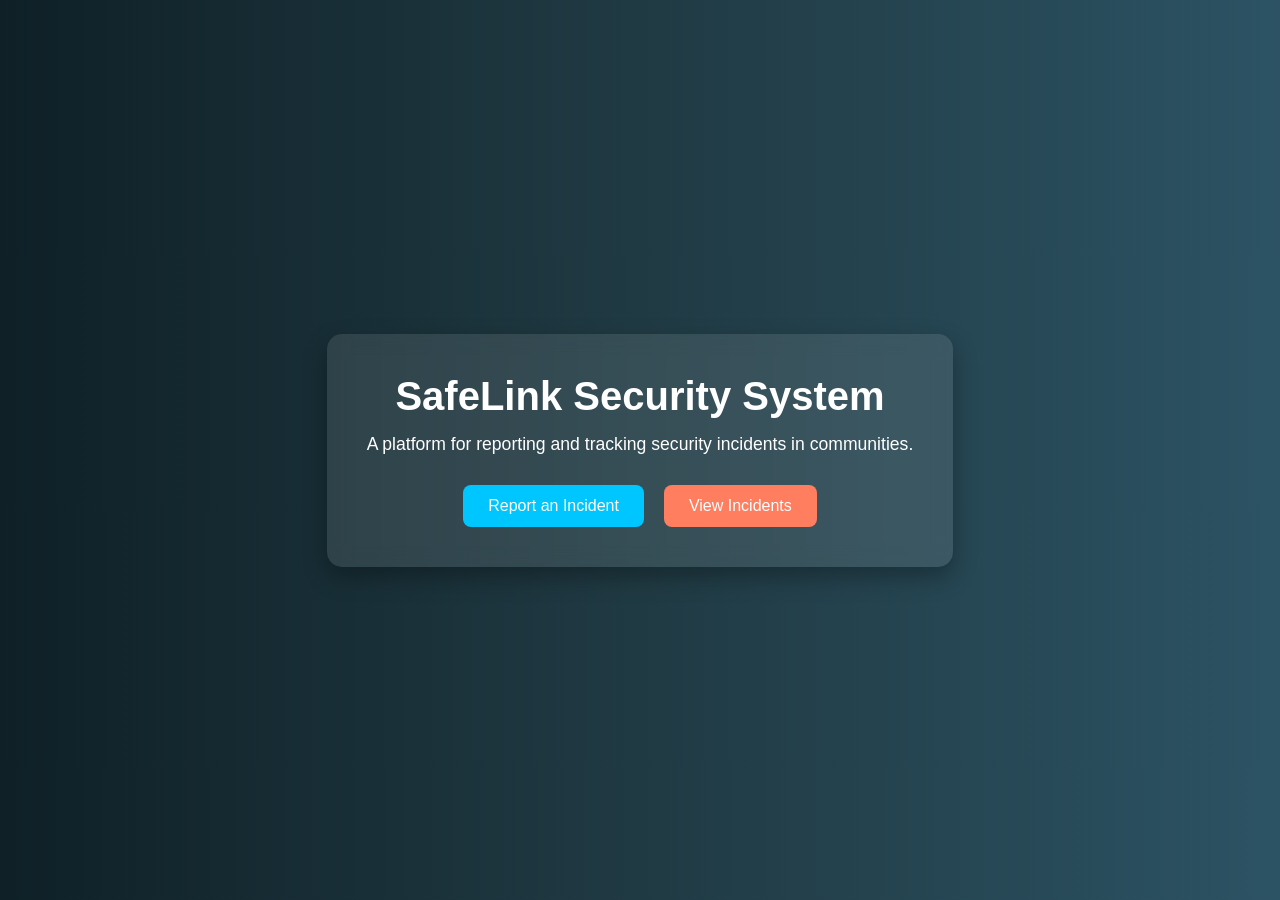
<file: index.html>
<!DOCTYPE html>
<html>
<head>
    <title>SafeLink Security System</title>
    <!--link rel="stylesheet" href="css/style.css"-->
    <style>
      /* Reset some default styles */
* {
    margin: 0;
    padding: 0;
    box-sizing: border-box;
}

/* Body styling */
body {
    font-family: Arial, Helvetica, sans-serif;
    background: linear-gradient(to right, #0f2027, #203a43, #2c5364);
    height: 100vh;
    display: flex;
    justify-content: center;
    align-items: center;
    color: #fff;
}

/* Container */
.container {
    text-align: center;
    background: rgba(255, 255, 255, 0.1);
    padding: 40px;
    border-radius: 15px;
    backdrop-filter: blur(10px);
    box-shadow: 0 10px 25px rgba(0, 0, 0, 0.3);
}

/* Heading */
h1 {
    font-size: 2.5em;
    margin-bottom: 15px;
}

/* Paragraph */
p {
    font-size: 1.1em;
    margin-bottom: 30px;
}

/* Buttons container */
.buttons {
    display: flex;
    justify-content: center;
    gap: 20px;
}

/* Button styles */
.btn {
    padding: 12px 25px;
    font-size: 16px;
    border: none;
    border-radius: 8px;
    cursor: pointer;
    background: #00c6ff;
    color: #fff;
    transition: 0.3s ease;
}

/* Secondary button */
.btn.secondary {
    background: #ff7e5f;
}

/* Hover effects */
.btn:hover {
    transform: scale(1.05);
    opacity: 0.9;
}

/* Mobile responsiveness */
@media (max-width: 600px) {
    .buttons {
        flex-direction: column;
    }

    .btn {
        width: 100%;
    }
}
    </style>
</head>

<body>

    <div class="container">
        <h1>SafeLink Security System</h1>
        <p>A platform for reporting and tracking security incidents in communities.</p>

        <div class="buttons">
            <a href="dashboard.html">
                <button class="btn">Report an Incident</button>
            </a>

            <a href="report.html">
                <button class="btn secondary">View Incidents</button>
            </a>
        </div>
    </div>

</body>
</html>
</file>
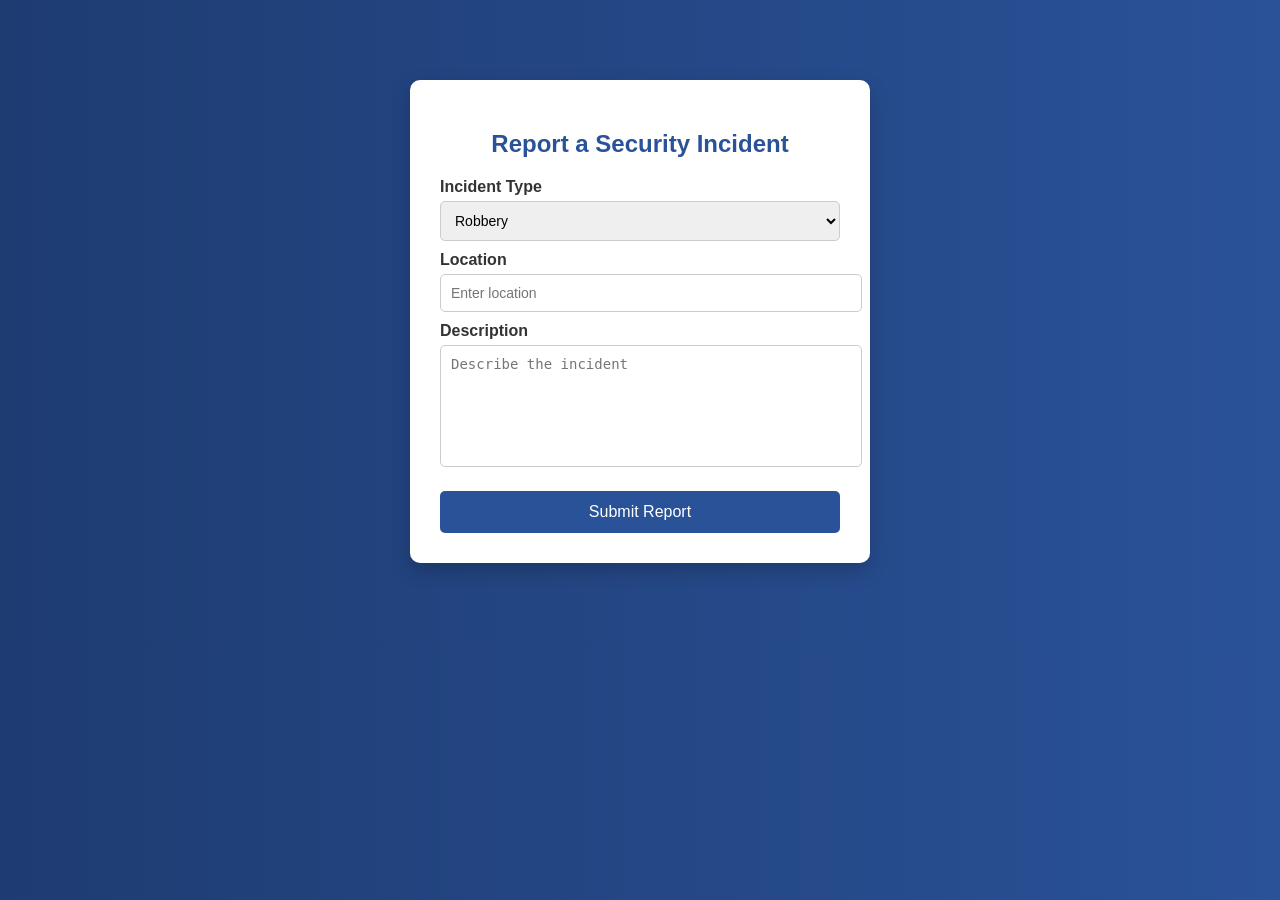
<file: dashboard.html>
<!DOCTYPE html>
<html>
<head>
<title>Report Incident</title>
<!--link rel="stylesheet" href="css/style.css"-->
<style>
  /* General Page Styling */
body {
    font-family: Arial, sans-serif;
    background: linear-gradient(to right, #1e3c72, #2a5298);
    margin: 0;
    padding: 0;
}

/* Container */
.container {
    width: 400px;
    margin: 80px auto;
    background: #ffffff;
    padding: 30px;
    border-radius: 10px;
    box-shadow: 0 8px 20px rgba(0, 0, 0, 0.2);
}

/* Heading */
h2 {
    text-align: center;
    color: #2a5298;
    margin-bottom: 20px;
}

/* Labels */
label {
    display: block;
    margin-top: 10px;
    font-weight: bold;
    color: #333;
}

/* Inputs, Select & Textarea */
input,
select,
textarea {
    width: 100%;
    padding: 10px;
    margin-top: 5px;
    border: 1px solid #ccc;
    border-radius: 5px;
    font-size: 14px;
}

/* Textarea Resize */
textarea {
    height: 100px;
    resize: none;
}

/* Button */
button {
    width: 100%;
    margin-top: 20px;
    padding: 12px;
    background: #2a5298;
    color: #fff;
    border: none;
    border-radius: 5px;
    font-size: 16px;
    cursor: pointer;
    transition: 0.3s;
}

/* Button Hover */
button:hover {
    background: #1e3c72;
}

/* Input Focus Effect */
input:focus,
select:focus,
textarea:focus {
    border-color: #2a5298;
    outline: none;
    box-shadow: 0 0 5px rgba(42, 82, 152, 0.5);
}
</style>
</head>

<body>

<div class="container">
    <h2>Report a Security Incident</h2>

    <form>
        <label>Incident Type</label>
        <select>
            <option>Robbery</option>
            <option>Kidnapping</option>
            <option>Violence</option>
            <option>Other</option>
        </select>

        <label>Location</label>
        <input type="text" placeholder="Enter location">

        <label>Description</label>
        <textarea placeholder="Describe the incident"></textarea>

        <button type="submit">Submit Report</button>
    </form>
</div>

</body>
  </html>
</file>
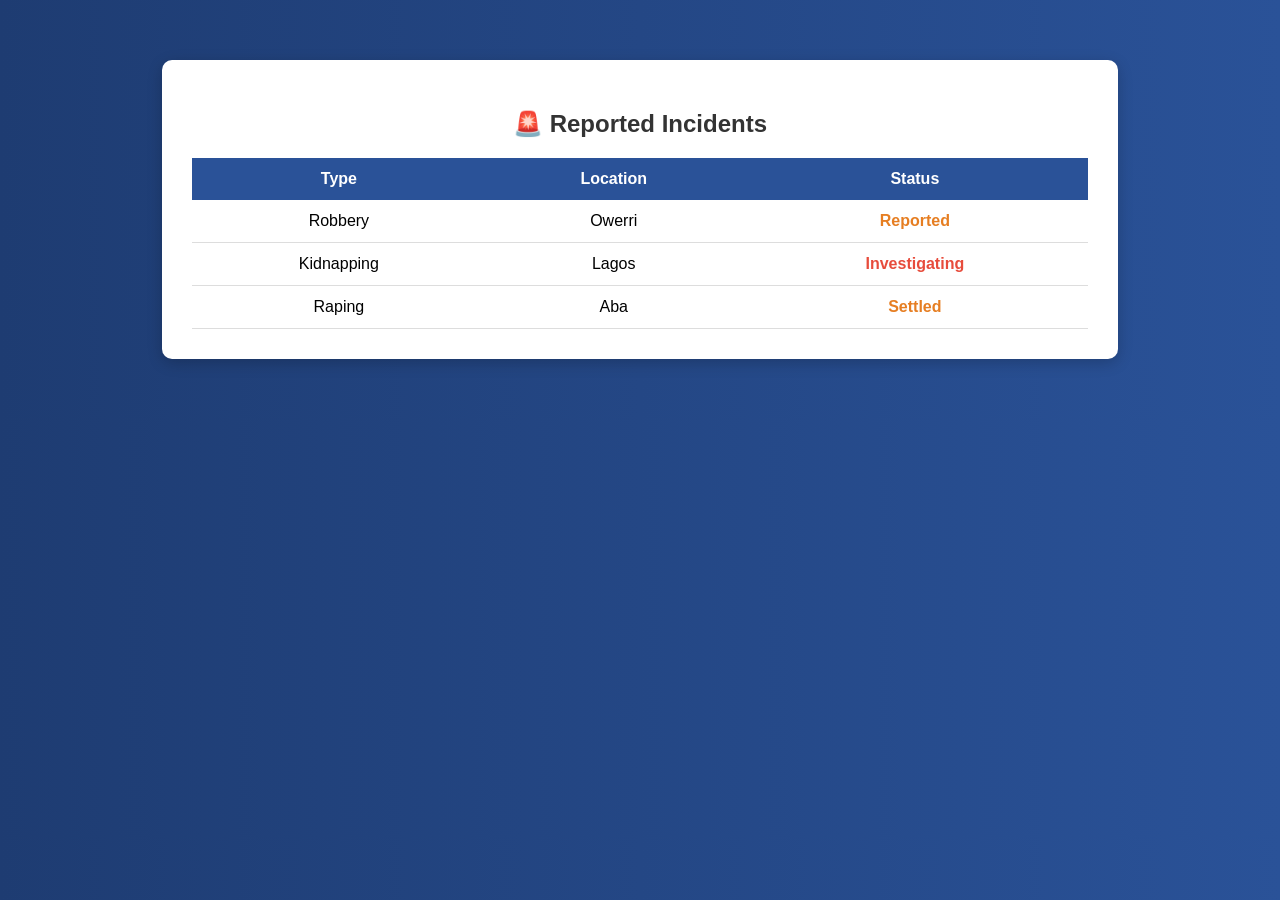
<file: report.html>
<!DOCTYPE html>
<html>
<head>
<title>Incident Dashboard</title>
<!--link rel="stylesheet" href="css/style.css"-->
<style>
  /* General page styling */
body {
    font-family: Arial, sans-serif;
    background: linear-gradient(to right, #1e3c72, #2a5298);
    margin: 0;
    padding: 0;
}

/* Container styling */
.container {
    width: 70%;
    margin: 60px auto;
    background: #fff;
    padding: 30px;
    border-radius: 10px;
    box-shadow: 0 4px 15px rgba(0,0,0,0.2);
    text-align: center;
}

/* Heading */
h2 {
    color: #333;
    margin-bottom: 20px;
}

/* Table styling */
table {
    width: 100%;
    border-collapse: collapse;
    margin-top: 20px;
}

/* Table header */
th {
    background-color: #2a5298;
    color: white;
    padding: 12px;
}

/* Table cells */
td {
    padding: 12px;
    border-bottom: 1px solid #ddd;
}

/* Row hover effect */
tr:hover {
    background-color: #f5f5f5;
}

/* Status styles */
.reported {
    color: #e67e22;
    font-weight: bold;
}

.investigating {
    color: #e74c3c;
    font-weight: bold;
}
</style>
</head>

<body>

<div class="container">
    <h2>🚨 Reported Incidents</h2>

    <table>
        <tr>
            <th>Type</th>
            <th>Location</th>
            <th>Status</th>
        </tr>

        <tr>
            <td>Robbery</td>
            <td>Owerri</td>
            <td class="reported">Reported</td>
        </tr>

        <tr>
            <td>Kidnapping</td>
            <td>Lagos</td>
            <td class="investigating">Investigating</td>
        </tr>

        <tr>
            <td>Raping</td>
            <td>Aba</td>
            <td class="reported">Settled</td>
        </tr>
    </table>
</div>

</body>
</html>
</file>
